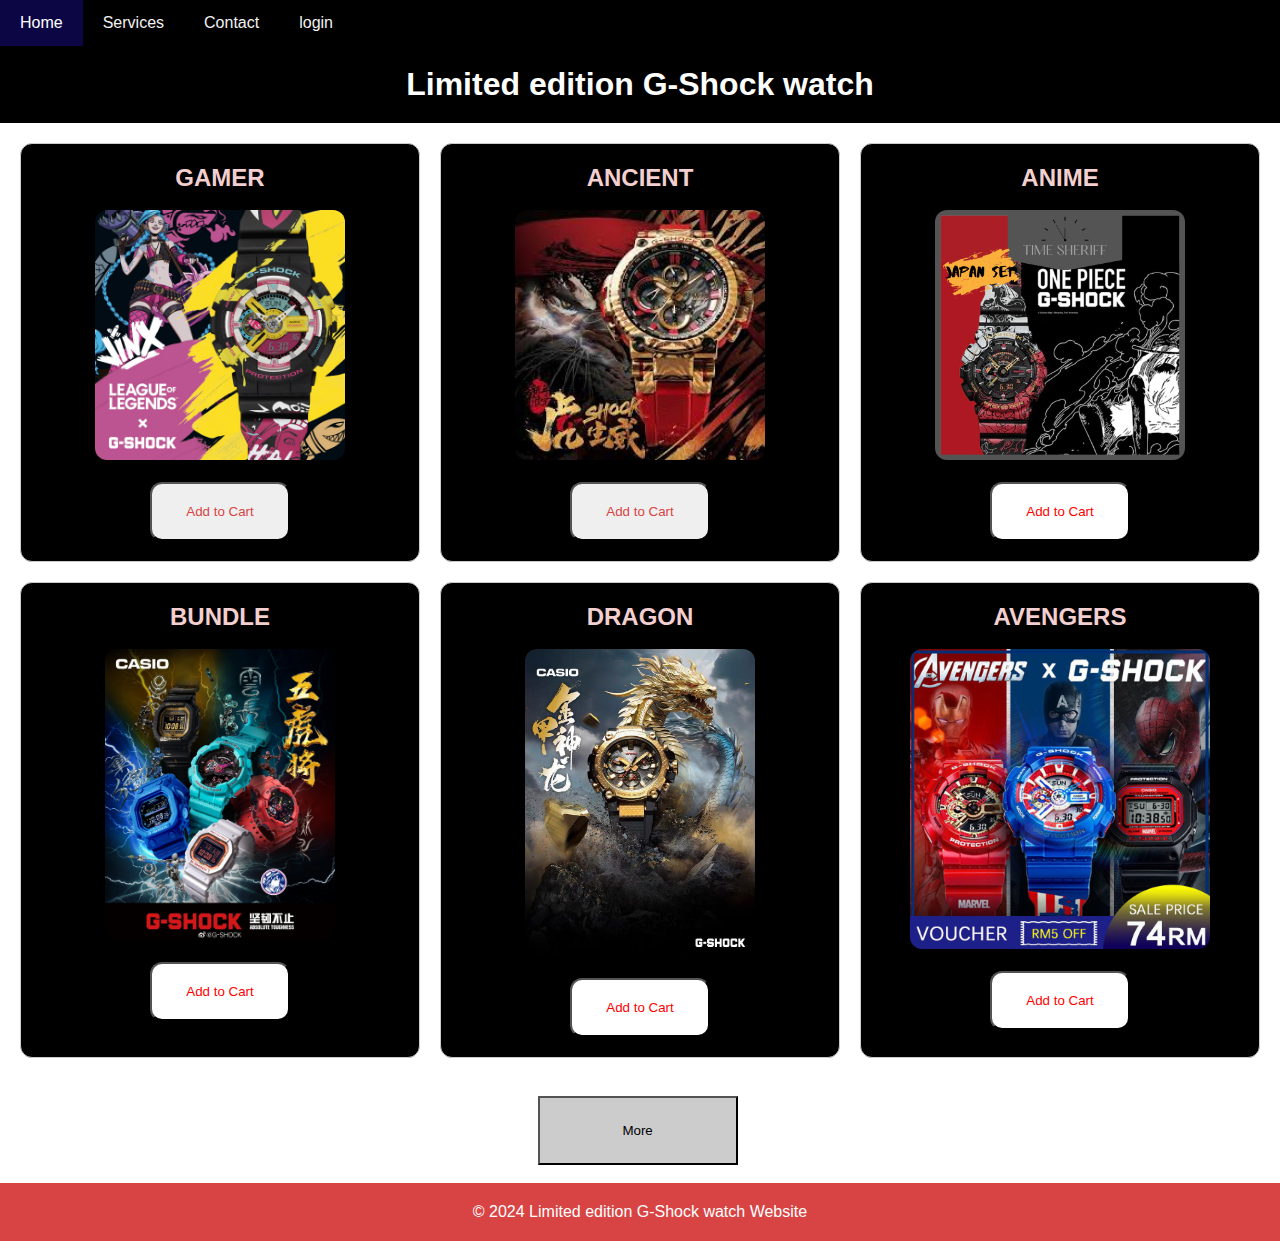
<file: index.html>
<!DOCTYPE html>
<html lang="en">
<head>
    <meta charset="UTF-8">
    <meta name="viewport" content="width=device-width, initial-scale=1.0">
    <link rel="stylesheet" href="hello.css">
    <title>watch Website</title>
    <style>
        /* Reset default margin and padding */
        * {
            margin: 0;
            padding: 0;
            box-sizing: border-box;
        }

        /* Style the header */
        header {
            background-color: #000000;
            color: white;
            padding: 20px;
            text-align: center;
        }

        /* Style the main content area */
        .main-content {
            display: grid;
            grid-template-columns: repeat(auto-fit, minmax(300px, 1fr));
            gap: 20px;
            padding: 20px;
        }

        /* Style the footer */
        footer {
            background-color:  #d84444;
            color: white;
            padding: 20px;
            text-align: center;
        }

        /* Style the food items */
        .food-item {
            border: 1px solid #ccc;
            padding: 20px;
            text-align: center;
        }

        /* Responsive design */
        @media screen and (max-width: 600px) {
            .main-content {
                grid-template-columns: repeat(auto-fit, minmax(250px, 1fr));
            }
        }
    </style>
</head>
<body>
    <div class="navbar">
        <a class="active" href="#home">Home</a>
        <a href="services.html">Services</a>
        <a href="contact.html">Contact</a>
        <a href="hello.html">login</a>
    </div>

<header>
    
    <h1> Limited edition G-Shock watch</h1>
</header>


<div class="main-content">
    <div class="food-item">
        <h2>GAMER</h2>
        <br>
        <img src="watch1.avif" id="im" style="border-radius: 12px; width:250px" ><br><br>
        <a href=""><button style="border-radius: 12px;width: 140px; padding: 20px; color: #d84444;">Add to Cart</button></a>
    </div>
    <div class="food-item">
        <h2>ANCIENT</h2>
        <br>
        <img src="watch2.jpeg" id="im" style="border-radius: 12px; width:250px "><br><br>
        <a href="#goo"><button style="border-radius: 12px;width: 140px;padding: 20px; color: #d84444;">Add to Cart</button></a>
        
    </div>
    <div class="food-item">
        <h2>ANIME</h2>
        <br>
        <img src="watch3.jpeg" id="im" style="border-radius: 12px; width:250px"><br><br>
        <a href=""><button style="border-radius: 12px;width: 140px; padding: 20px; color: #ff0000; background-color: #ffffff;">Add to Cart</button></a>
    </div>
    <div class="food-item">
        <h2>BUNDLE</h2>
        <br>
        <img src="watch4.webp" id="im" style="border-radius: 12px; width:230px"><br><br>
        <a href=""><button style="border-radius: 12px;width: 140px; padding: 20px; color: #ff0000; background-color: #ffffff;">Add to Cart</button></a>
    </div> <div class="food-item">
        <h2>DRAGON</h2>
        <br>
        <img src="watch5.jpg" id="im" style="border-radius: 12px; width:230px"><br><br>
        <a href=""><button style="border-radius: 12px; width: 140px;padding: 20px; color: #ff0000; background-color: #ffffff;">Add to Cart</button></a>
    </div> <div class="food-item">
        <h2>AVENGERS</h2>
        <br>
        <img src="watch6.jpeg" id="im" style="border-radius: 12px; height: 300px;"><br><br>
        <a href=""><button style="border-radius: 12px;width: 140px; padding: 20px; color: #ff0000; background-color: #ffffff;">Add to Cart</button></a>
    </div>
</div><br>
<button style="width: 200px; padding: 25px; color:#000000 ;background-color: #ccc;margin-left: 42%;" >More</button>
<br>
<br>

<footer>
    <p>&copy; 2024 Limited edition G-Shock watch Website</p>
</footer>

</body>
</html>
</file>
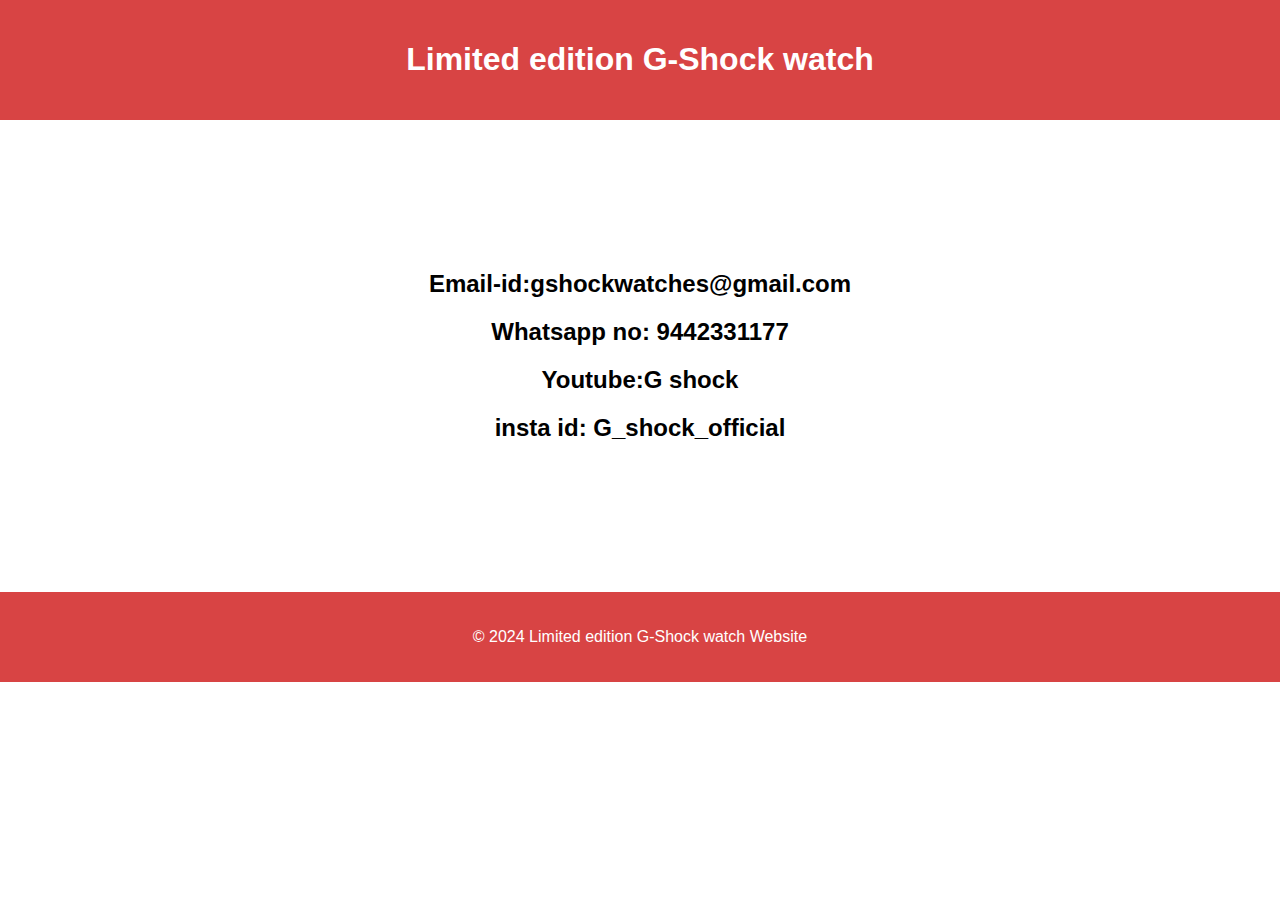
<file: contact.html>
<!DOCTYPE html>
<html lang="en">
<head>
    <meta charset="UTF-8">
    <meta name="viewport" content="width=device-width, initial-scale=1.0">
    <title>CONTACT US THROUGH</title>
    <link rel="stylesheet" href="hello.css">    
</head>
<body>
    <header>
        <h1>Limited edition G-Shock watch</h1>
    </header>
    <div style="text-align: center; margin-top: 150px; margin-bottom: 150px;">
    <h2>Email-id:gshockwatches@gmail.com</h2>
    <h2>Whatsapp no: 9442331177</h2>
    <h2>Youtube:G shock</h2>
    <h2>insta id: G_shock_official</h2></div>
    <footer>
        <p>&copy; 2024 Limited edition G-Shock watch Website</p>
    </footer>
</body>
</html>
</file>
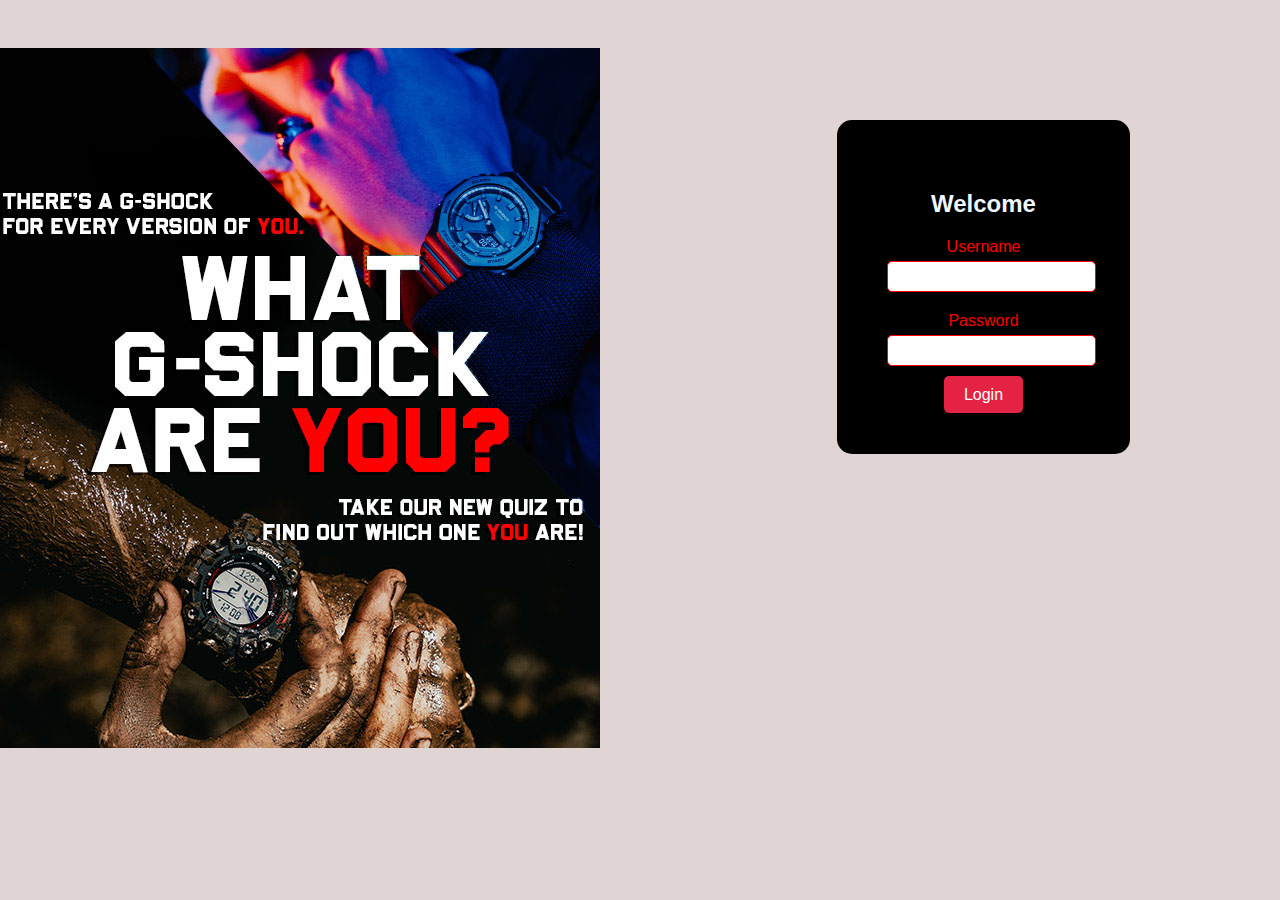
<file: hello.html>
<!DOCTYPE html>
<html lang="en">
<head>
    <meta charset="UTF-8">
    <meta name="viewport" content="width=device-width, initial-scale=1.0">
    <title>Login Page</title>
    <link rel="stylesheet" href="hello.css">
    <style>
    body{
    background-color: #e1d4d4;
    background-image: url('backgroundimage2.jpg'); /* Replace 'background-image.jpg' with the path to your image */
    background-size:fixed; 
    background-repeat: no-repeat;
    background-position: left;
    height: 75vh;}
     
    </style>
</head>

<body>
    <div class="login-container">
        <div class="login-form">
            <h2 style="color: aliceblue;">Welcome</h2>
            <form>
                <div class="form-group">
                    <label for="username" style="color:rgb(255, 0, 0)">Username</label>
                    <input type="text" id="username" name="username" required>
                </div>
                <div class="form-group">
                    <label for="password"style="color:rgb(255, 0, 0)">Password</label>
                    <input type="password" id="password" name="password" required>
                </div>
                <a href="index.html" class="login"  >
               Login</a>
            </form>
        </div>
    </div>
</body>
</html>
</file>
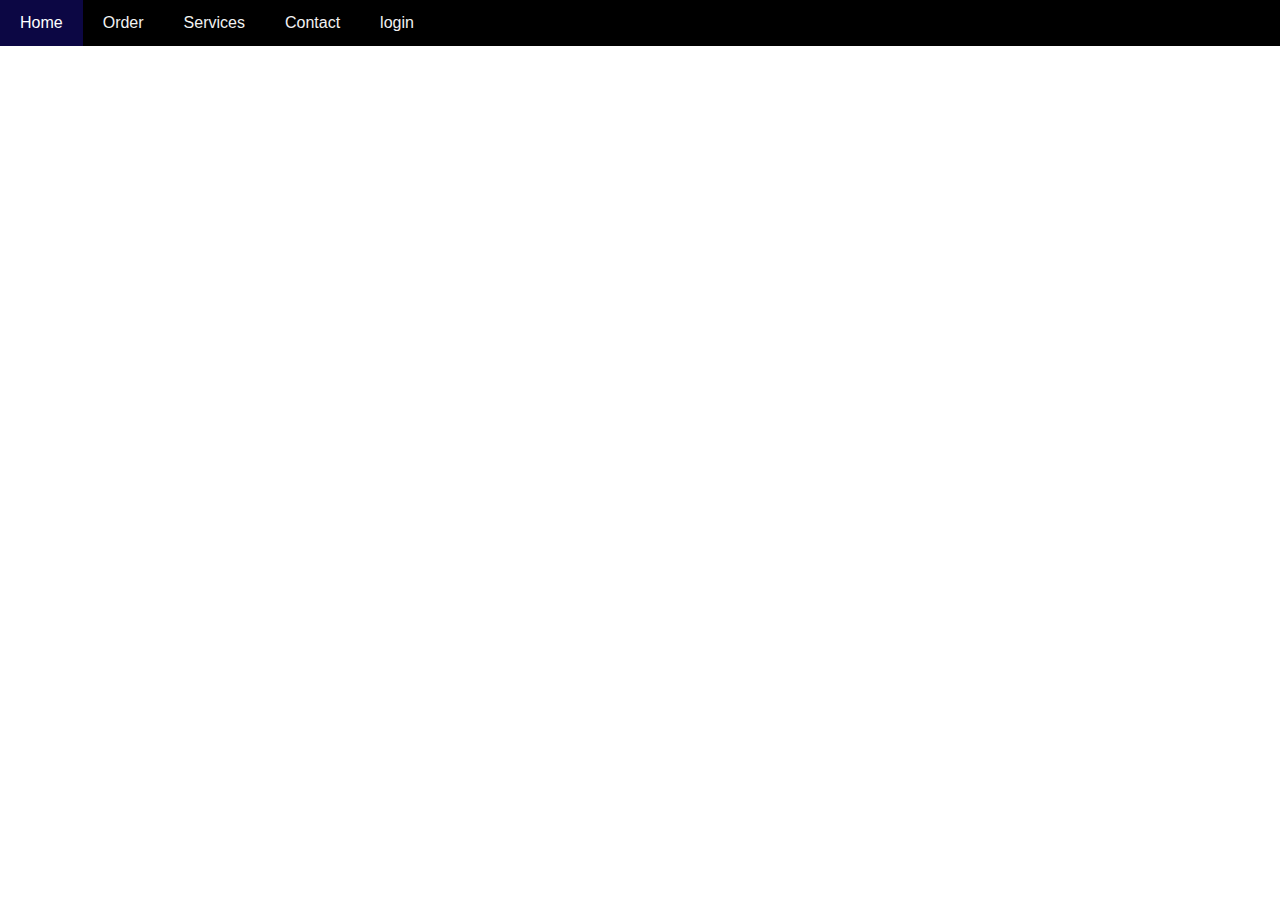
<file: home.html>
<!DOCTYPE html>
<html lang="en">
<head>
    <meta charset="UTF-8">
    <meta name="viewport" content="width=device-width, initial-scale=1.0">
    <title>Navigation Bar</title>
    <link rel="stylesheet" href="hello.css">
</head>
<body>

<div class="navbar">
    <a class="active" href="#home">Home</a>
    <a href="order1.html">Order</a>
    <a href="#services">Services</a>
    <a href="#contact">Contact</a>
    <a href="#login">login</a>
</div>

</body>
</html>
</file>
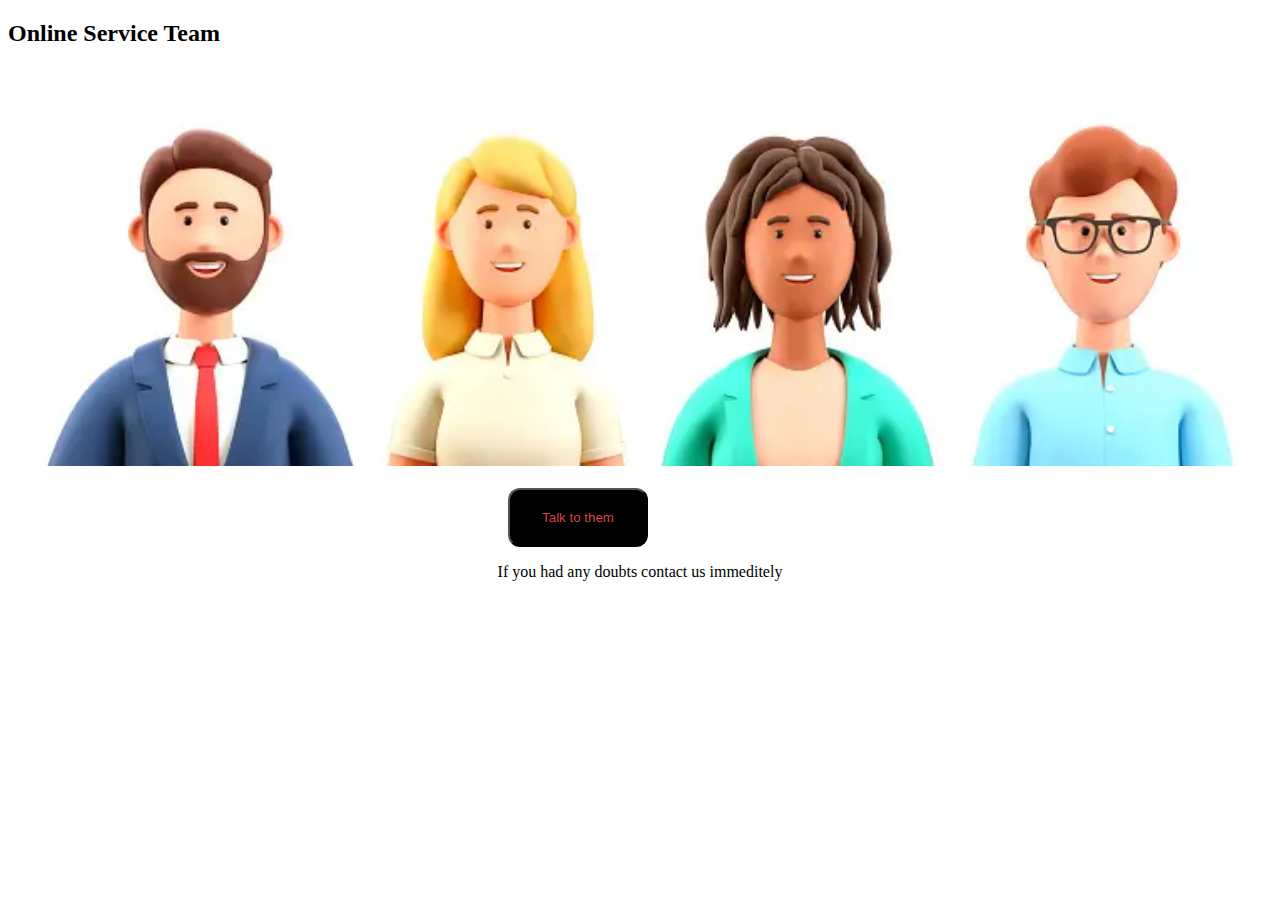
<file: services.html>
<!DOCTYPE html>
<html lang="en">
<head>
    <meta charset="UTF-8">
    <meta name="viewport" content="width=device-width, initial-scale=1.0">
    <title>Document</title>
</head>
<body>
    <div class="main-content">
        <div class="food-item">
            <h2>Online Service Team</h2>
            <br>
            <img src="servicepic.webp" id="im" style="border-radius: 12px; width:100%" ><br><br>
            <a href=""><button style="border-radius: 12px;width: 140px; padding: 20px; color: #d84444;background-color: black; margin-left: 500px;">Talk to them</button></a>
            <p style="text-align: center;">If you had any doubts contact us immeditely </p>
        </div>
    
    </div>    
    
</body>
</html>
</file>
<file: hello.css>
body {
    margin: 0;
    padding: 0;
    font-family: Arial, sans-serif;
    
}

.login-container {
   
    display: flex;
    justify-content: right;
    align-items:center;
    margin-top: 120px;
    margin-right: 150px;
}

.login-form {
    background: rgb(0, 0, 0);
   
    padding: 50px;
    border-radius: 15px;
    text-align: center;
}

.login-form h2 {
    margin-bottom: 20px;
}

.form-group {
    margin-bottom: 20px;
}

label {
    display: block;
    margin-bottom: 5px;
}

input[type="text"],
input[type="password"] {
    width: 100%;
    padding: 7px;
    border: 1px solid #ff0000;
    border-radius: 5px;
}

.login {
    padding: 10px 20px;
    background-color: #e42243;
    color: #ffffff;
    border: none;
    border-radius: 5px;
    cursor: pointer;
    text-decoration: none;
}
.navbar {
    overflow: hidden;
    background-color: #000000;
}

/* Style the links inside the navigation bar */
.navbar a {
    float: left;
    display: block;
    color: #f2f2f2;
    text-align: center;
    padding: 14px 20px;
    text-decoration: none;
}

/* Change the color of links on hover */
.navbar a:hover {
    background-color: #ddd;
    color: black;
    transition-duration: 0.1s;
}

/* Add a color to the active/current link */
.navbar a.active {
    background-color: #0c0744;
    color: white;
}

footer {
    background-color:  #d84444;
    color: white;
    padding: 20px;
    text-align: center;
}
header {
    background-color: #d84444;
    color: white;
    padding: 20px;
    text-align: center;
}
.food-item{
    background-color: #000000;
    color: rgb(244, 207, 207);
    padding: 15px;
    text-align: center; 
    border-radius: 12px;

}
#im:hover{
    background-color: #ffffff;
    padding: 1px;
    transition-duration: 3;
}
</file>
